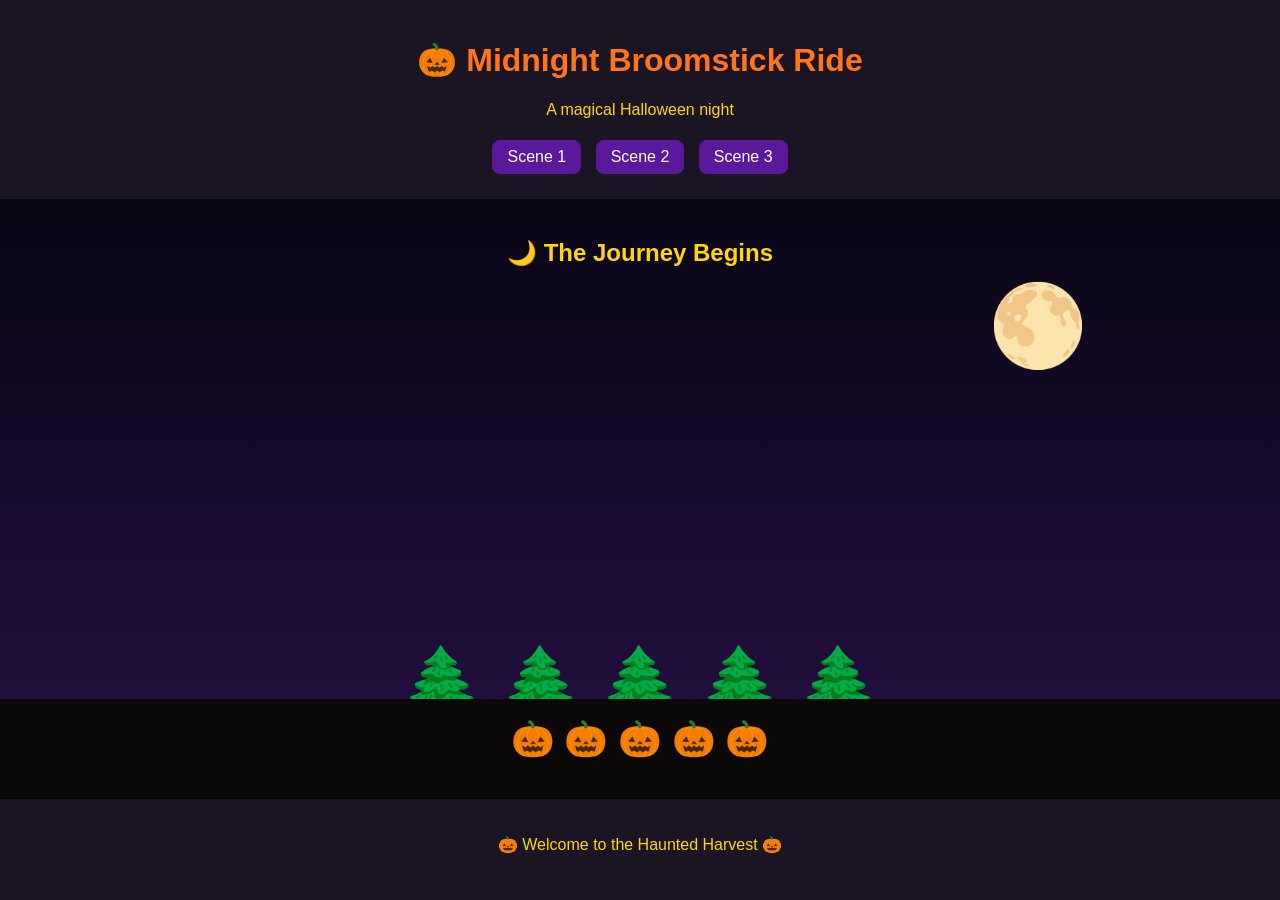
<file: index.html>
<!DOCTYPE html>
<html lang="en">
<head>
    <meta charset="UTF-8">
    <meta name="viewport" content="width=device-width, initial-scale=1.0">
    <meta name="description" content="Cassie Nguyen and Isaac Owusu's INC06 activity.">

    <title>Midnight Broomstick Ride</title>

    <link rel="stylesheet" href="haunted-harvest.css">
</head>

<body>

    <header>
        <h1>🎃 Midnight Broomstick Ride</h1>

        <p>A magical Halloween night</p>

        <nav>
            <a href="#scene1">Scene 1</a>
            <a href="#scene2">Scene 2</a>
            <a href="#scene3">Scene 3</a>
        </nav>
    </header>


    <main class="scenes">

        <!-- SCENE 1 -->
        <section id="scene1" class="scene">

            <h2>🌙 The Journey Begins</h2>

            <div class="moon">🌕</div>

            <div class="cloud cloud1">☁️</div>
            <div class="cloud cloud2">☁️</div>

            <div class="owl owl1">🦉</div>

            <div class="witch">
                🧙‍♀️ 🧹
            </div>

            <div class="trees">
                🌲 🌲 🌲 🌲 🌲
            </div>

            <div class="ground">
                🎃 🎃 🎃 🎃 🎃
            </div>

        </section>
        <!-- SCENE 2 -->
        <section id="scene2" class="scene">

            <h2>🌾 The Haunted Harvest</h2>

            <div class="moon">🌕</div>

            <div class="cloud cloud1">☁️</div>

            <div class="owl owl1">🦉</div>
            <div class="owl owl2">🦉</div>

            <div class="witch">
                🧙‍♀️ 🧹
            </div>

            <div class="wagon">
                🧑‍🤝‍🧑 🌾🛒
            </div>

            <div class="trees">
                🌲 🌲 🌲 🌲 🌲
            </div>

            <div class="ground">
                🎃 🎃 🎃 🎃 🎃
            </div>

        </section>
        <!-- SCENE 3 -->
        <section id="scene3" class="scene">

            <h2>✨ Moonlight Magic</h2>

            <div class="moon">🌕</div>

            <div class="cloud cloud1">☁️</div>
            <div class="cloud cloud2">☁️</div>

            <div class="owl owl1">🦉</div>
            <div class="owl owl2">🦉</div>

            <div class="witch">
                🧙‍♀️ 🧹 ✨
            </div>

            <div class="house">
                🏚️
            </div>

            <div class="trees">
                🌲 🌲 🌲 🌲 🌲
            </div>

            <div class="ground">
                🎃 🎃 🎃 🎃 🎃
            </div>

        </section>

    </main>
    <footer>
        <p>🎃 Welcome to the Haunted Harvest 🎃</p>
    </footer>

</body>
</html>
</file>
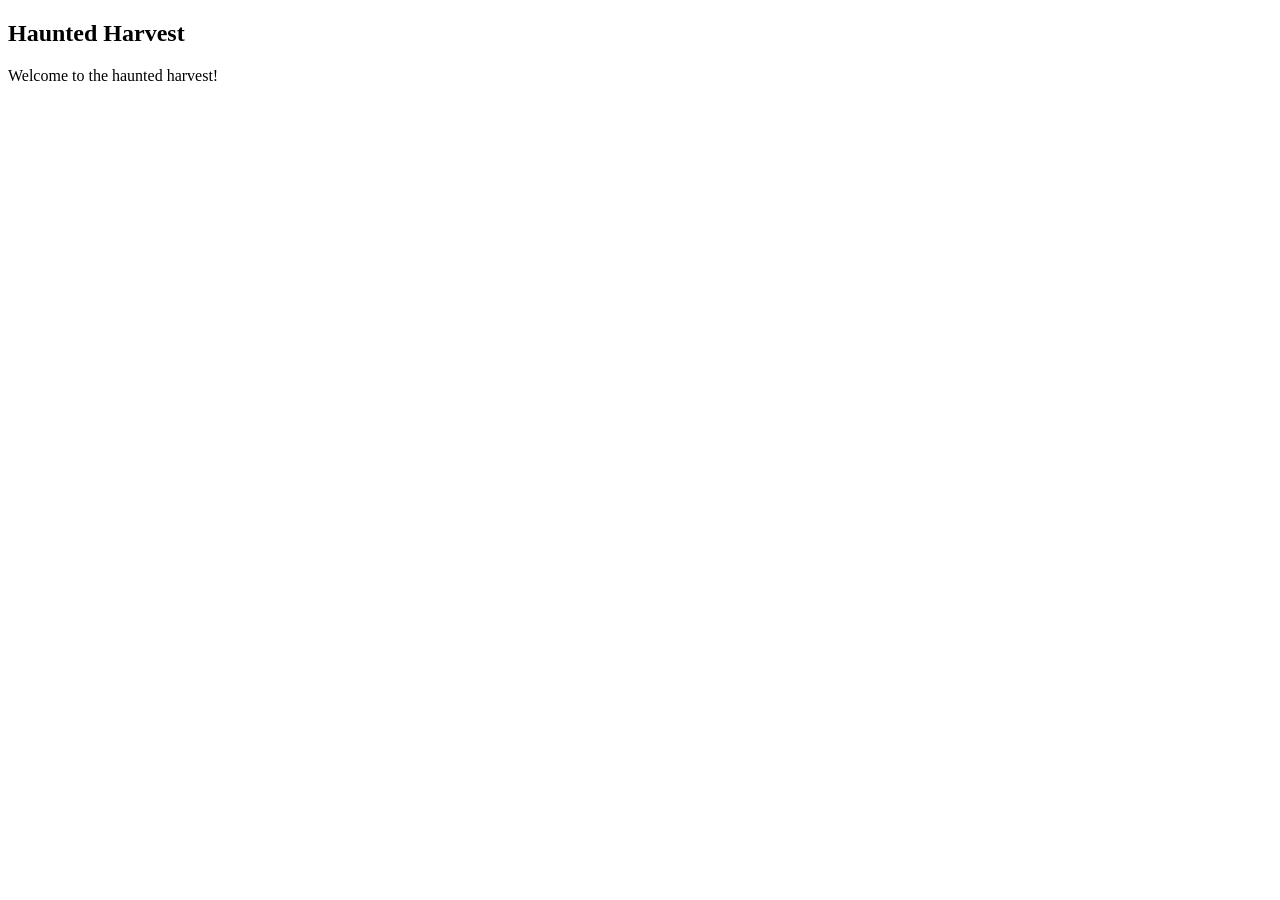
<file: Downloads/inclass06_web/index.html>
<!DOCTYPE html>
<html lang="en">
<head>
<meta charset="UTF-8">
<meta name="viewport" content="width=device-width, initial-scale=1.0">
<meta name="description" content=".">

<title>CSS Halloween</title>

<link rel="stylesheet" href="haunted-harvest.css">
</head>

<body>


  <main class="scenes">

    <section class="scene">
      <h1>Haunted Harvest</h1>

      <div class="animation">
        
      </div>

      <p>Welcome to the haunted harvest!</p>
    </section>

  </main>

</body>
</html>
</file>
<file: haunted-harvest.css>
/* Halloween colors */
:root {
    --pumpkin: #ff7518;
    --purple: #5a189a;
    --black: #1a1423;
    --white: #f6f2f8;
    --yellow: #ffd60a;
}


/* Basic page */

* {
    box-sizing: border-box;
}

body {
    margin: 0;
    background: var(--black);
    color: var(--white);
    font-family: Arial, sans-serif;
    text-align: center;
}


/* Header */

header {
    padding: 20px;
}

h1 {
    color: var(--pumpkin);
}

header p {
    color: var(--yellow);
}


/* Navigation */

nav a {
    display: inline-block;
    margin: 5px;
    padding: 8px 15px;

    color: white;
    background: var(--purple);

    text-decoration: none;
    border-radius: 8px;
}

nav a:hover {
    background: var(--pumpkin);
}


/* Scenes */

.scene {
    display: none;

    height: 600px;

    position: relative;
    overflow: hidden;

    background:
        linear-gradient(
            #090615,
            #251044
        );
}


/* Show first scene */

.scenes:not(:has(.scene:target)) #scene1 {
    display: block;
}


/* Show selected scene */

.scene:target {
    display: block;
}

.scene h2 {
    padding-top: 20px;
    color: var(--yellow);
}

.moon {
    position: absolute;

    top: 80px;
    right: 15%;

    font-size: 80px;
}

.cloud {
    position: absolute;

    font-size: 50px;

    animation: clouds 20s linear infinite;
}

.cloud1 {
    top: 120px;
    left: -100px;
}

.cloud2 {
    top: 200px;
    left: -300px;

    animation-delay: 5s;
}


@keyframes clouds {

    from {
        left: -150px;
    }
    to {
        left: 100%;
    }
}


/* Witch */

.witch {
    position: absolute;
    top: 280px;
    left: -200px;
    font-size: 55px;
    animation: fly 8s linear infinite;
}


@keyframes fly {
    from {
        left: -200px;
        transform: rotate(-5deg);
    }
    50% {
        transform: rotate(5deg);
    }
    to {
        left: 100%;
        transform: rotate(-5deg);
    }
}

.owl {
    position: absolute;
    font-size: 35px;
    animation: owl-fly 10s linear infinite;
}

.owl1 {
    top: 180px;
    left: -50px;
}

.owl2 {
    top: 250px;
    left: -200px;
    animation-delay: 3s;
}


@keyframes owl-fly {
    from {
        left: -100px;
    }
    to {
        left: 100%;
    }
}

.trees {
    position: absolute;
    bottom: 80px;
    left: 0;
    width: 100%;
    font-size: 65px;
    white-space: nowrap;
    animation: trees 10s linear infinite;
}


@keyframes trees {
    from {
        transform: translateX(0);
    }
    to {
        transform: translateX(-100px);
    }
}


.wagon {
    position: absolute;
    bottom: 130px;
    left: -200px;
    font-size: 55px;
    animation: wagon 10s linear infinite;
}


@keyframes wagon {
    from {
        left: -200px;
    }
    to {
        left: 100%;
    }
}


.house {
    position: absolute;
    bottom: 110px;
    left: 20%;
    font-size: 100px;
}

.ground {
    position: absolute;
    bottom: 0;
    width: 100%;
    height: 100px;
    padding-top: 20px;
    background: #0b0808;
    font-size: 35px;
}

footer {
    padding: 20px;
    color: var(--yellow);
}

nav a:focus {
    outline: 3px solid var(--yellow);
}

@media (max-width: 600px) {
    .scene {
        height: 500px;
    }
    .moon {
        font-size: 55px;
        right: 10%;
    }
    .witch {
        font-size: 40px;
    }
    .trees {
        font-size: 45px;
    }
    .wagon {
        font-size: 40px;
    }

}


@media (prefers-reduced-motion: reduce) {

    * {
        animation: none !important;
    }

}
</file>
<file: Downloads/inclass06_web/haunted-harvest.css>
/* Halloween Color Palette & Variables */
:root {
  --pumpkin: #ff7518;
  --candy-purple: #5a189a;
  --spider-black: #1a1423;
  --slime-green: #8ac926;
  --ghost-white: #f6f2f8;
  --candle-glow: #ffd60a;
}

/* Reduced Motion Preferences */
@media (prefers-reduced-motion: reduce) {
  * {
    animation-duration: 0.01ms !important;
    animation-iteration-count: 1 !important;
  }
}

/* CSS-only scene switching; wrap scenes in .scenes */
.scene { display: none; }
.scenes:not(:has(.scene:target)) .scene:first-child { display: block; }
.scene:target { display: block; }

/* Glowing jack-o'-lantern flicker */
@keyframes flicker {
  0%, 100% { opacity: 1; filter: drop-shadow(0 0 12px var(--pumpkin)); }
  50%      { opacity: 0.75; }
}

.pumpkin-glow {
  animation: flicker 2.5s ease-in-out infinite;
}

/* Fog drift */
@keyframes drift {
  from { transform: translateX(-100%); }
  to   { transform: translateX(100%); }
}
</file>
